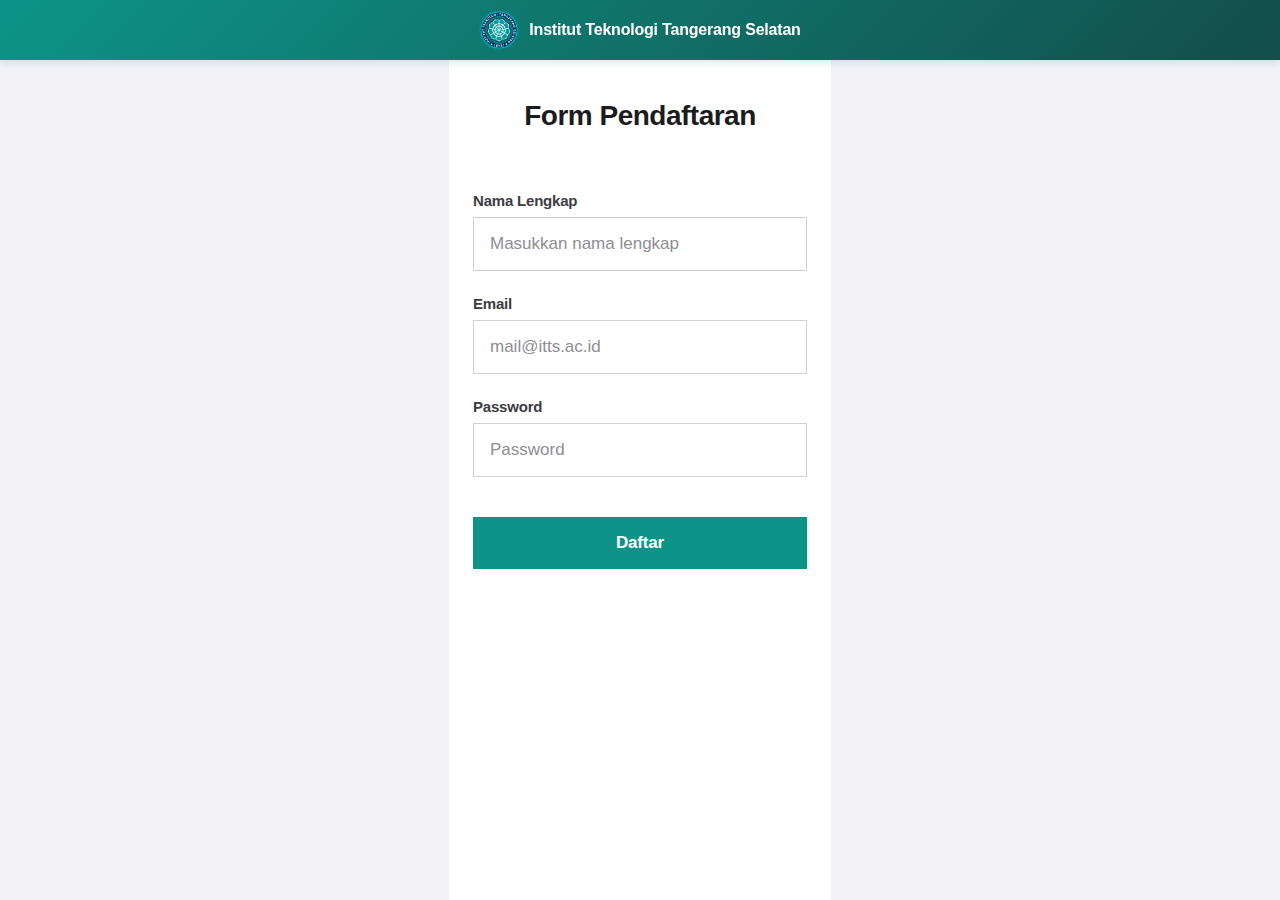
<file: pertemuan-3/index.html>
<!DOCTYPE html>
<html lang="id">
<head>
    <meta charset="UTF-8">
    <meta name="viewport" content="width=device-width, initial-scale=1.0">
    <title>Form Pendaftaran</title>
    <link rel="stylesheet" href="style.css">
</head>
<body>
    <div class="header">
        <div class="container">
            <img src="./Institut_Teknologi_Tangerang_Selatan.png" class="header-logo" alt="" srcset="">
            <div class="header-text">
                Institut Teknologi Tangerang Selatan
            </div>
        </div>
    </div>
    <div class="container">
        <div class="form-wrapper">
            <h2>Form Pendaftaran</h2>
            <form class="registration-form">
                <div class="input-group">
                    <label for="nama">Nama Lengkap</label>
                    <input type="text" id="nama" name="nama" placeholder="Masukkan nama lengkap" required>
                </div>
                
                <div class="input-group">
                    <label for="email">Email</label>
                    <input type="email" id="email" name="email" placeholder="mail@itts.ac.id" required>
                </div>
                
                <div class="input-group">
                    <label for="password">Password</label>
                    <input type="password" id="password" name="password" placeholder="Password" required>
                </div>
                
                <button type="submit" class="submit-btn">Daftar</button>
            </form>
        </div>
    </div>
</body>
</html>
</file>
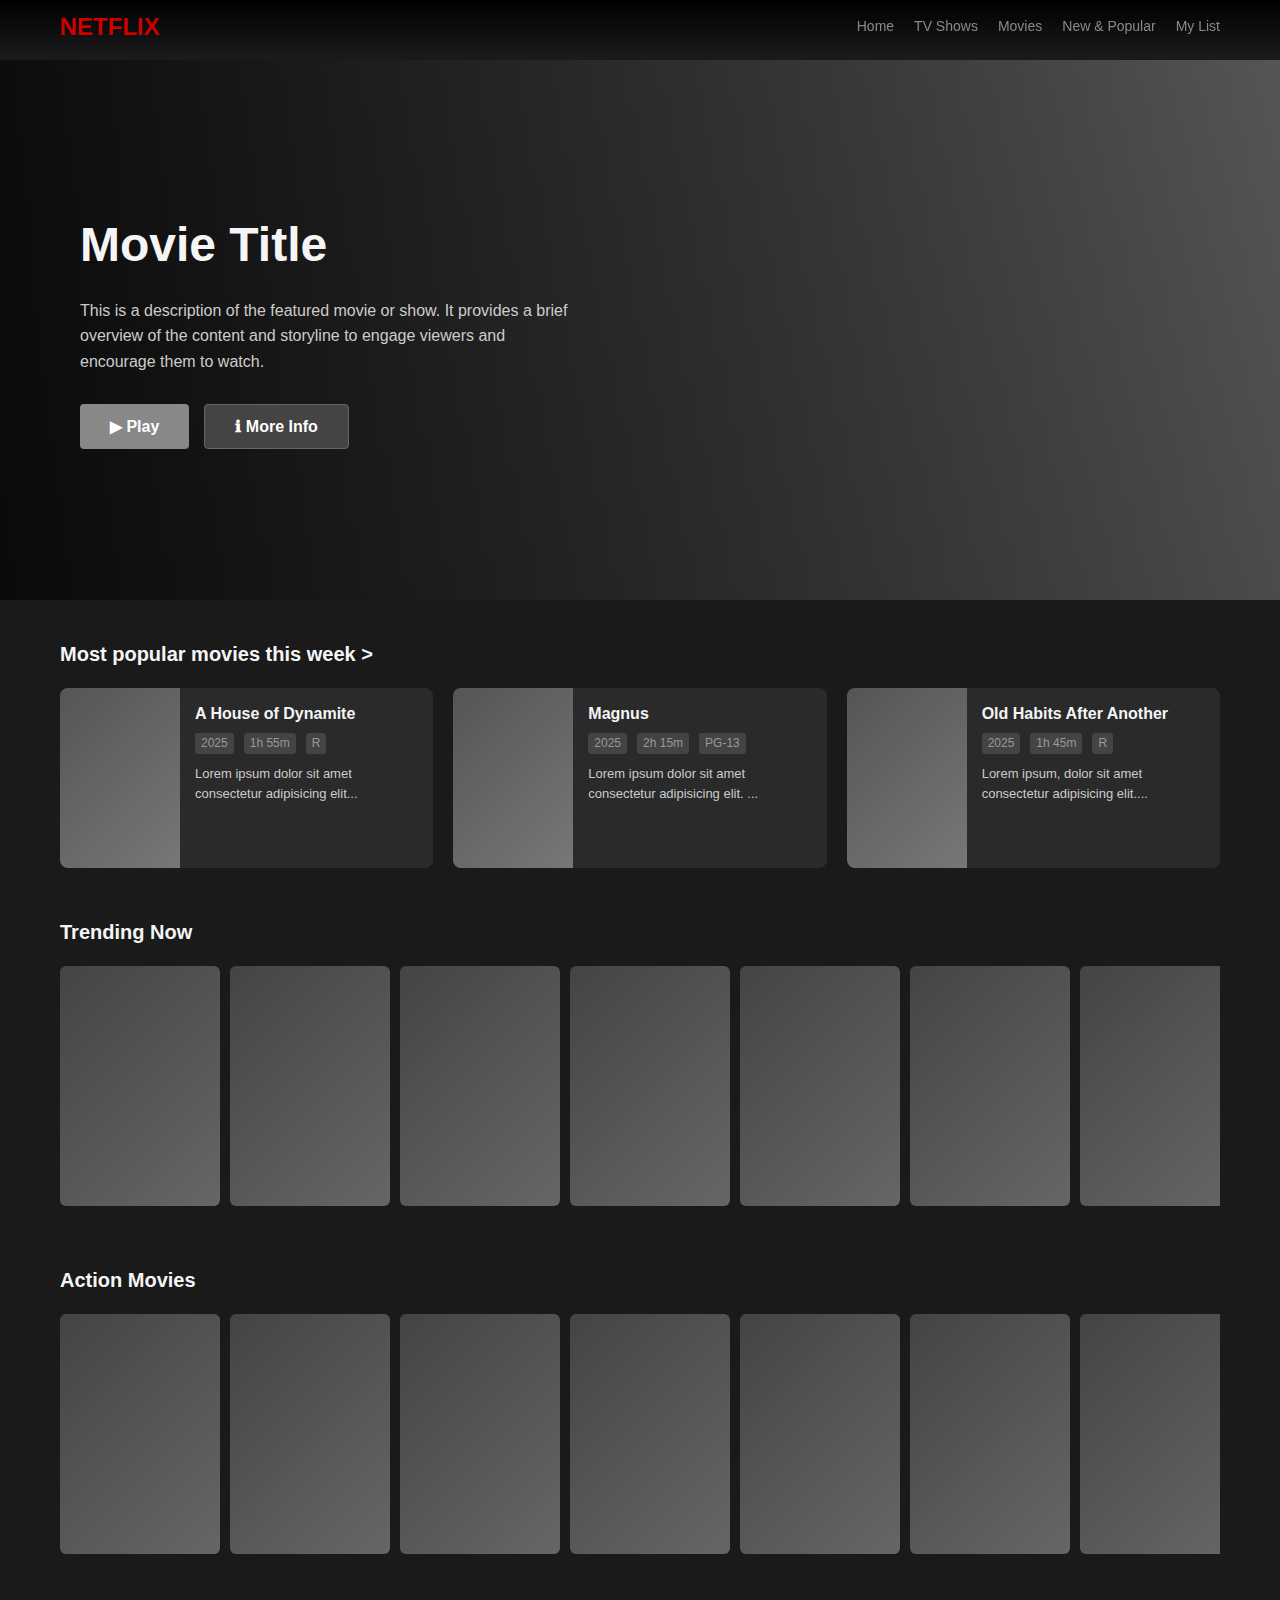
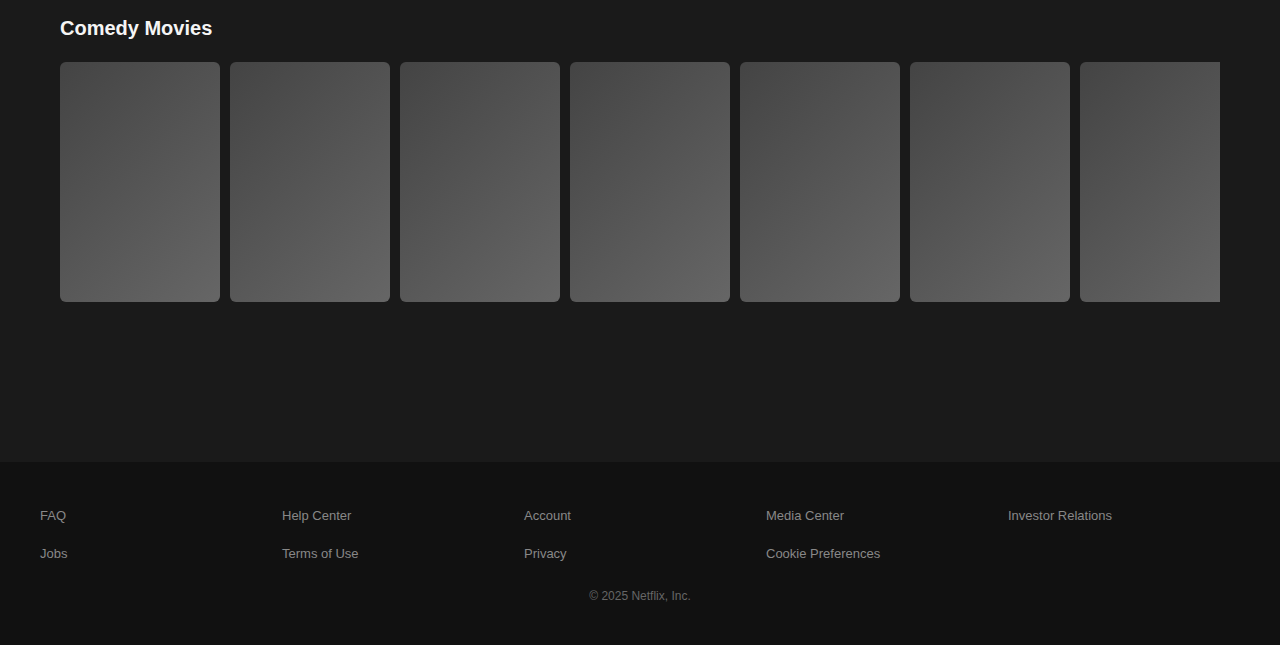
<file: Pertemuan-5/index.html>
<!DOCTYPE html>
<html lang="en">
<head>
    <meta charset="UTF-8">
    <meta name="viewport" content="width=device-width, initial-scale=1.0">
    <title>Netflix Wireframe</title>
    <link rel="stylesheet" href="styles.css">
</head>
<body>
    <!-- Navigation Header -->
    <header class="navbar">
        <div class="nav-container">
            <div class="logo">NETFLIX</div>
            <nav class="nav-menu">
                <a href="#" class="nav-link">Home</a>
                <a href="#" class="nav-link">TV Shows</a>
                <a href="#" class="nav-link">Movies</a>
                <a href="#" class="nav-link">New & Popular</a>
                <a href="#" class="nav-link">My List</a>
            </nav>
        </div>
    </header>

    <!-- Hero Section -->
    <section class="hero">
        <div class="hero-content">
            <h1 class="hero-title">Movie Title</h1>
            <p class="hero-description">
                This is a description of the featured movie or show. 
                It provides a brief overview of the content and storyline 
                to engage viewers and encourage them to watch.
            </p>
            <div class="hero-buttons">
                <button class="btn-primary">▶ Play</button>
                <button class="btn-secondary">ℹ More Info</button>
            </div>
        </div>
    </section>

    <!-- Main Content -->
    <main class="main-content">
        <!-- Most Popular Movies Section -->
        <section class="content-section">
            <h2 class="section-title">Most popular movies this week ></h2>
            <div class="movie-grid">
                <div class="movie-card">
                    <div class="movie-poster"></div>
                    <div class="movie-info">
                        <h3 class="movie-title">A House of Dynamite</h3>
                        <div class="movie-meta">
                            <span class="year">2025</span>
                            <span class="duration">1h 55m</span>
                            <span class="rating">R</span>
                        </div>
                        <p class="movie-description">
                            Lorem ipsum dolor sit amet consectetur adipisicing elit...
                        </p>
                    </div>
                </div>

                <div class="movie-card">
                    <div class="movie-poster"></div>
                    <div class="movie-info">
                        <h3 class="movie-title">Magnus</h3>
                        <div class="movie-meta">
                            <span class="year">2025</span>
                            <span class="duration">2h 15m</span>
                            <span class="rating">PG-13</span>
                        </div>
                        <p class="movie-description">
                            Lorem ipsum dolor sit amet consectetur adipisicing elit. ...
                        </p>
                    </div>
                </div>

                <div class="movie-card">
                    <div class="movie-poster"></div>
                    <div class="movie-info">
                        <h3 class="movie-title">Old Habits After Another</h3>
                        <div class="movie-meta">
                            <span class="year">2025</span>
                            <span class="duration">1h 45m</span>
                            <span class="rating">R</span>
                        </div>
                        <p class="movie-description">
                           Lorem ipsum, dolor sit amet consectetur adipisicing elit....
                        </p>
                    </div>
                </div>
            </div>
        </section>

        <!-- Additional Content Rows -->
        <section class="content-section">
            <h2 class="section-title">Trending Now</h2>
            <div class="movie-row">
                <div class="movie-thumbnail"></div>
                <div class="movie-thumbnail"></div>
                <div class="movie-thumbnail"></div>
                <div class="movie-thumbnail"></div>
                <div class="movie-thumbnail"></div>
                <div class="movie-thumbnail"></div>
                <div class="movie-thumbnail"></div>
            </div>
        </section>

        <section class="content-section">
            <h2 class="section-title">Action Movies</h2>
            <div class="movie-row">
                <div class="movie-thumbnail"></div>
                <div class="movie-thumbnail"></div>
                <div class="movie-thumbnail"></div>
                <div class="movie-thumbnail"></div>
                <div class="movie-thumbnail"></div>
                <div class="movie-thumbnail"></div>
                <div class="movie-thumbnail"></div>
            </div>
        </section>

        <section class="content-section">
            <h2 class="section-title">Comedy Movies</h2>
            <div class="movie-row">
                <div class="movie-thumbnail"></div>
                <div class="movie-thumbnail"></div>
                <div class="movie-thumbnail"></div>
                <div class="movie-thumbnail"></div>
                <div class="movie-thumbnail"></div>
                <div class="movie-thumbnail"></div>
                <div class="movie-thumbnail"></div>
            </div>
        </section>
    </main>

    <!-- Footer -->
    <footer class="footer">
        <div class="footer-content">
            <div class="footer-links">
                <a href="#">FAQ</a>
                <a href="#">Help Center</a>
                <a href="#">Account</a>
                <a href="#">Media Center</a>
                <a href="#">Investor Relations</a>
                <a href="#">Jobs</a>
                <a href="#">Terms of Use</a>
                <a href="#">Privacy</a>
                <a href="#">Cookie Preferences</a>
            </div>
            <p class="footer-copyright">© 2025 Netflix, Inc.</p>
        </div>
    </footer>
</body>
</html>
</file>
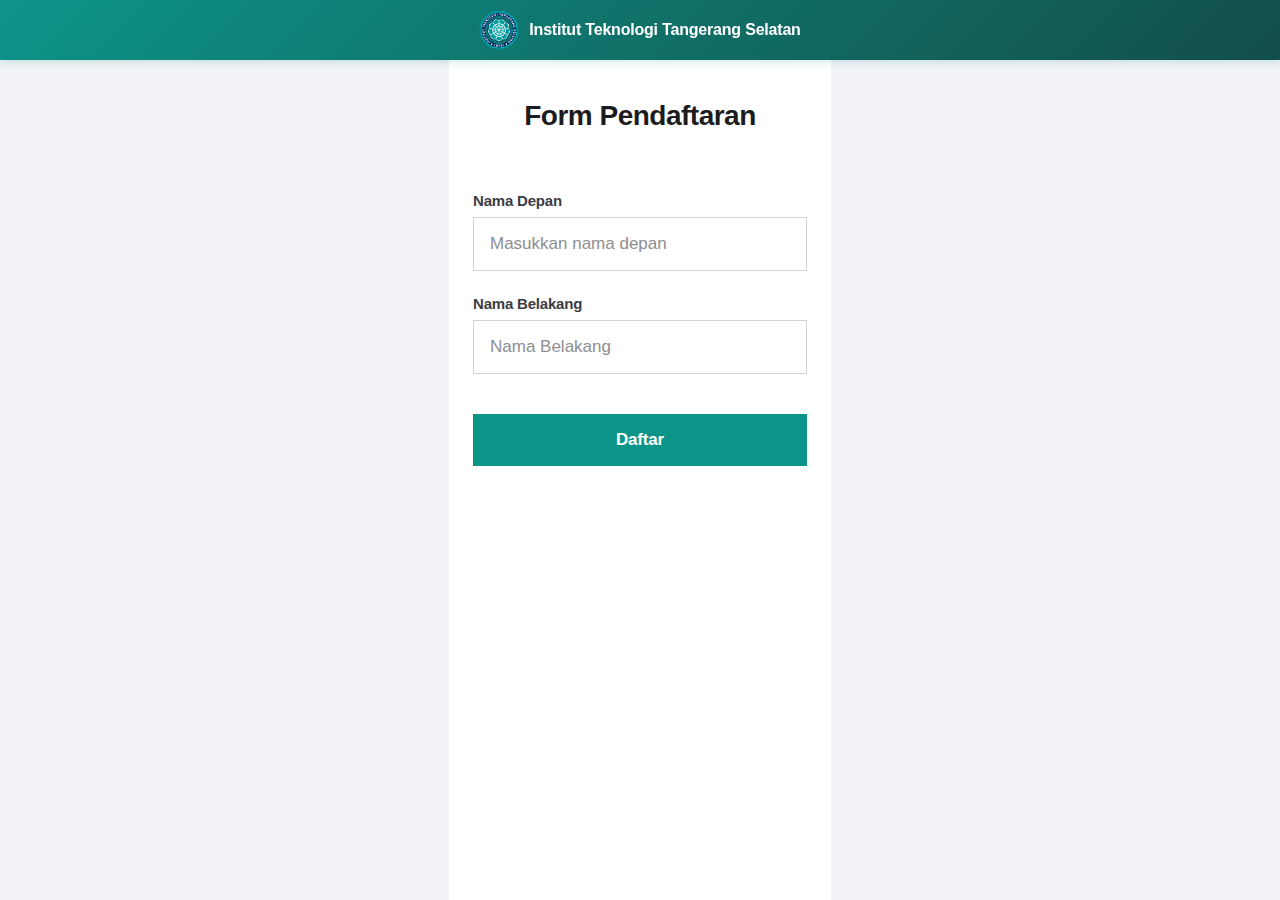
<file: Pertemuan-4/latihan.4.1/index.html>
<!DOCTYPE html>
<html lang="id">
<head>
    <meta charset="UTF-8">
    <meta name="viewport" content="width=device-width, initial-scale=1.0">
    <title>Form Pendaftaran</title>
    <link rel="stylesheet" href="style.css">
</head>
<body>
    <div class="header">
        <div class="container">
            <img src="./Institut_Teknologi_Tangerang_Selatan.png" class="header-logo" alt="" srcset="">
            <div class="header-text">
                Institut Teknologi Tangerang Selatan
            </div>
        </div>
    </div>
    <div class="container">
        <div class="form-wrapper">
            <h2>Form Pendaftaran</h2>
            <form class="registration-form" id="formRegistrasi" >
                <div class="input-group">
                    <label for="nama">Nama Depan</label>
                    <input type="text" id="firtsname" name="firtsname" placeholder="Masukkan nama depan" required>
                </div>
                
                <div class="input-group">
                    <label for="lastname">Nama Belakang</label>
                    <input type="text" id="lastname" name="lastname" placeholder="Nama Belakang" required>
                </div>                
                <button type="submit" class="submit-btn">Daftar</button>
            </form>
        </div>
    </div>
    <script src="./script.js" ></script>
</body>
</html>
</file>
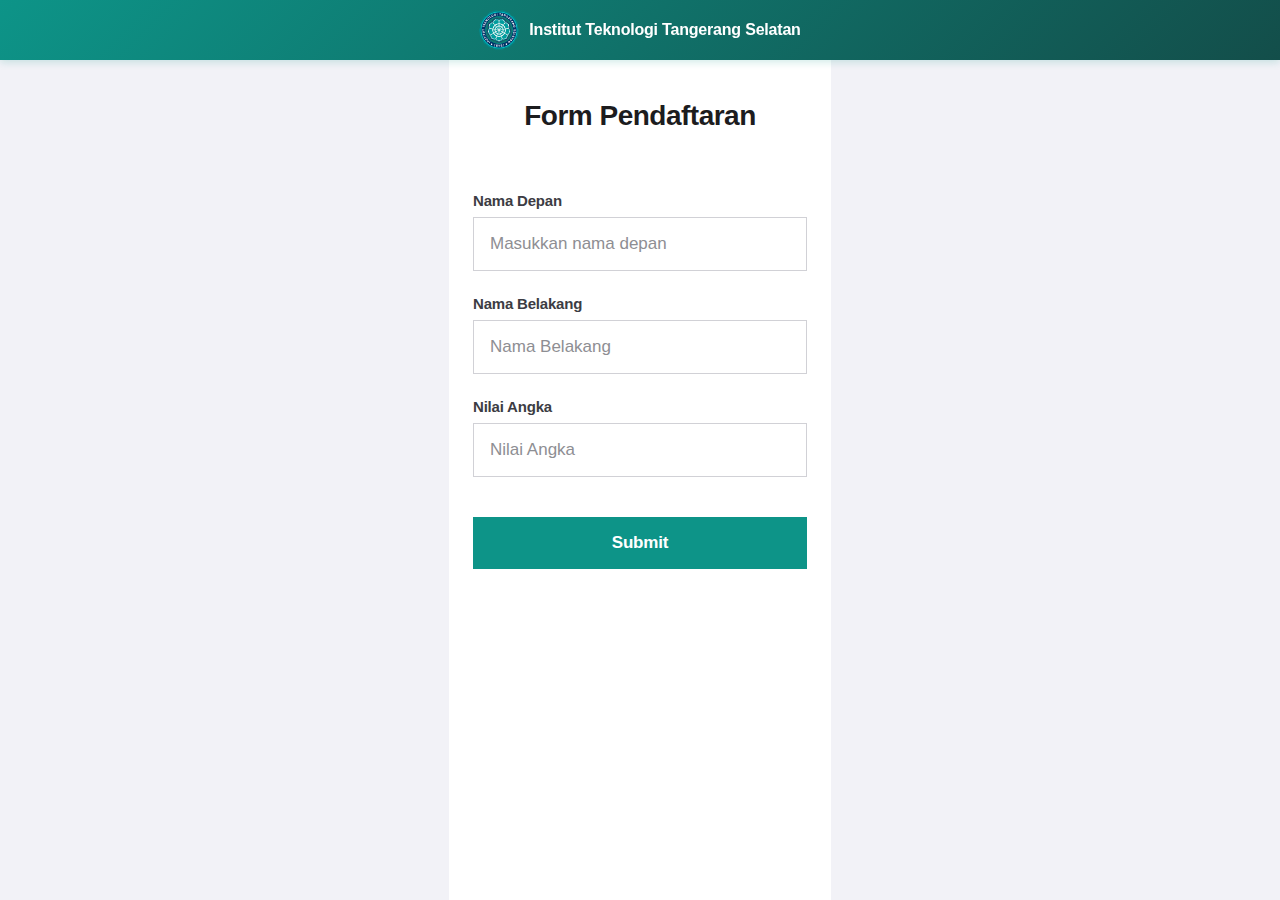
<file: Pertemuan-4/latihan.4.2/index.html>
<!DOCTYPE html>
<html lang="id">
<head>
    <meta charset="UTF-8">
    <meta name="viewport" content="width=device-width, initial-scale=1.0">
    <title>Form Pendaftaran</title>
    <link rel="stylesheet" href="style.css">
</head>
<body>
    <div class="header">
        <div class="container">
            <img src="./Institut_Teknologi_Tangerang_Selatan.png" class="header-logo" alt="" srcset="">
            <div class="header-text">
                Institut Teknologi Tangerang Selatan
            </div>
        </div>
    </div>
    <div class="container">
        <div class="form-wrapper">
            <h2>Form Pendaftaran</h2>
            <form class="registration-form" id="formRegistrasiNilai" >
                <div class="input-group">
                    <label for="nama">Nama Depan</label>
                    <input type="text" id="firtsname" name="firtsname" placeholder="Masukkan nama depan" required>
                </div>
                <div class="input-group">
                    <label for="lastname">Nama Belakang</label>
                    <input type="text" id="lastname" name="lastname" placeholder="Nama Belakang" required>
                </div>     
                <div class="input-group">
                    <label for="nilaiangka">Nilai Angka</label>
                    <input type="number" max="1000" id="nilaiangka" name="nilaiangka" placeholder="Nilai Angka" required>
                </div>               
                <button type="submit" class="submit-btn">Submit</button>
            </form>
        </div>
    </div>
    <script src="./script.js" ></script>
</body>
</html>
</file>
<file: pertemuan-3/style.css>
:root {
    --header-height: 60px;
    --primary-color: #0d9488;
    --primary-hover: #0f766e;
    --primary-light: rgba(13, 148, 136, 0.1);
    --secondary-color: #134e4a;
    --accent-color: #5eead4;
    --backhround-color: white;
}

* {
    margin: 0;
    padding: 0;
    box-sizing: border-box;
}

body {
    font-family: -apple-system, BlinkMacSystemFont, 'Segoe UI', 'Roboto', 'Helvetica Neue', Arial, sans-serif;
    background-color: #f2f2f7;
    min-height: 100vh;
    display: flex;
    align-items: center;
    justify-content: center;
    padding: 0;
    overflow-x: hidden;
}

.header {
    text-align: center;
    background: linear-gradient(135deg, var(--primary-color) 0%, var(--secondary-color) 100%);
    box-shadow: 0 2px 8px rgba(13, 148, 136, 0.2);
    width: 100%;
    position: fixed;
    top: 0;
    left: 0;
    height: var(--header-height);
    z-index: 1000;
    padding: 10px;
    align-items: center;
    display: flex;
    justify-content: center;
}

.header-logo {
    height: 40px;
    margin-right: 10px;
}

.header-text {
    color: white;
    font-weight: 600;
    font-size: 16px;
    letter-spacing: -0.2px;
}


.container {
    width: 100%;
    max-width: 414px; 
    margin: 0 auto;
    display: flex;
    align-items: center;
    justify-content: center;
}

.form-wrapper {
    padding-top: calc(var( --header-height)+ 5rem);
    width: calc(100% - 32px);
    height: 100vh ;
    padding: 40px 24px;
    background-color: var(--backhround-color);
}


h2 {
    text-align: center;
    color: #1c1c1e;
    margin-bottom: 32px;
    margin-top: var(--header-height);
    font-size: 28px;
    font-weight: 700;
    letter-spacing: -0.5px;
}


.registration-form {
    width: 100%;
    margin-top: var(--header-height);
}


.input-group {
    margin-bottom: 24px;
}


label {
    display: block;
    margin-bottom: 8px;
    color: #3c3c43;
    font-weight: 600;
    font-size: 15px;
    letter-spacing: -0.2px;
}


input[type="text"],
input[type="email"],
input[type="password"] {
    width: 100%;
    padding: 16px 16px;
    border: 1.5px solid #d1d1d6;
    font-size: 17px;
    background-color: #ffffff;
    color: #1c1c1e;
    transition: all 0.2s ease;
    -webkit-appearance: none;
    appearance: none;
}

/* Input focus effect - iOS style */
input[type="text"]:focus,
input[type="email"]:focus,
input[type="password"]:focus {
    outline: none;
    border-color: var(--primary-color);
    background-color: #ffffff;
    box-shadow: 0 0 0 4px var(--primary-light);
}


input::placeholder {
    color: #8e8e93;
    font-size: 17px;
}


.submit-btn {
    width: 100%;
    padding: 16px;
    background: var(--primary-color);
    color: white;
    border: none;
    font-size: 17px;
    font-weight: 600;
    cursor: pointer;
    transition: all 0.2s ease;
    margin-top: 16px;
    letter-spacing: -0.2px;
}


.submit-btn:active {
    background: var(--primary-hover);
    transform: scale(0.98);
}

.submit-btn:hover {
    background: var(--primary-hover);
}


@media (max-width: 480px) {
    .container {
        max-width: 100%;
    }
    
    .form-wrapper {
        margin: 0;
        width: 100%;
        min-height: 100vh;
        display: flex;
        flex-direction: column;
        justify-content: center;
        padding: 32px 24px;
    }
    
    h2 {
        font-size: 32px;
    }
    
    input[type="text"],
    input[type="email"],
    input[type="password"] {
        padding: 18px 16px;
        font-size: 18px;
    }
    
    input::placeholder {
        font-size: 18px;
    }
    
    .submit-btn {
        padding: 18px;
        font-size: 18px;
        margin-top: 24px;
    }
    
    .input-group {
        margin-bottom: 28px;
    }
    
    label {
        font-size: 16px;
        margin-bottom: 10px;
    }
}


@media (max-width: 375px) {
    .container {
        max-width: 100%;
    }
    
    .form-wrapper {
        padding: 28px 20px;
    }
    
    h2 {
        font-size: 30px;
    }
}
</file>
<file: Pertemuan-5/styles.css>
* {
    margin: 0;
    padding: 0;
    box-sizing: border-box;
}

body {
    font-family: Arial, sans-serif;
    background-color: #1a1a1a;
    color: #e5e5e5;
    line-height: 1.4;
}

/* Navigation Header */
.navbar {
    position: fixed;
    top: 0;
    width: 100%;
    background: linear-gradient(180deg, #000000 0%, transparent 100%);
    z-index: 1000;
    padding: 10px 0;
}

.nav-container {
    display: flex;
    justify-content: space-between;
    align-items: center;
    max-width: 1200px;
    margin: 0 auto;
    padding: 0 20px;
}

.logo {
    font-size: 24px;
    font-weight: bold;
    color: #ce0000;
}

.nav-menu {
    display: flex;
    gap: 20px;
}

.nav-link {
    color: #888888;
    text-decoration: none;
    font-size: 14px;
    transition: color 0.3s;
}

.nav-link:hover {
    color: #cccccc;
}

.nav-right {
    display: flex;
    align-items: center;
    gap: 15px;
}

/* Hero Section */
.hero {
    height: 60vh;
    background: linear-gradient(45deg, #333333, #555555);
    display: flex;
    align-items: center;
    padding: 0 20px;
    margin-top: 60px;
    position: relative;
}

.hero::before {
    content: '';
    position: absolute;
    top: 0;
    left: 0;
    right: 0;
    bottom: 0;
    background: linear-gradient(to right, rgba(0,0,0,0.8), transparent);
}

.hero-content {
    max-width: 500px;
    z-index: 1;
    margin-left: 60px;
}

.hero-title {
    font-size: 48px;
    font-weight: bold;
    margin-bottom: 20px;
    color: #f5f5f5;
}

.hero-description {
    font-size: 16px;
    margin-bottom: 30px;
    line-height: 1.6;
    color: #cccccc;
}

.hero-buttons {
    display: flex;
    gap: 15px;
}

.btn-primary,
.btn-secondary {
    padding: 12px 30px;
    border: none;
    border-radius: 4px;
    font-size: 16px;
    font-weight: bold;
    cursor: pointer;
    transition: all 0.3s;
}

.btn-primary {
    background-color: #888888;
    color: #ffffff;
}

.btn-primary:hover {
    background-color: #999999;
}

.btn-secondary {
    background-color: #444444;
    color: #ffffff;
    border: 1px solid #666666;
}

.btn-secondary:hover {
    background-color: #555555;
}

/* Main Content */
.main-content {
    padding: 40px 20px;
    max-width: 1200px;
    margin: 0 auto;
}

.content-section {
    margin-bottom: 50px;
}

.section-title {
    font-size: 20px;
    margin-bottom: 20px;
    color: #f5f5f5;
    font-weight: bold;
}

/* Movie Grid (Featured Section) */
.movie-grid {
    display: grid;
    grid-template-columns: repeat(auto-fit, minmax(350px, 1fr));
    gap: 20px;
    margin-bottom: 40px;
}

.movie-card {
    display: flex;
    background-color: #2a2a2a;
    border-radius: 8px;
    overflow: hidden;
    transition: transform 0.3s;
}

.movie-card:hover {
    transform: scale(1.02);
}

.movie-poster {
    width: 120px;
    height: 180px;
    background: linear-gradient(135deg, #555555, #777777);
    flex-shrink: 0;
}

.movie-info {
    padding: 15px;
    flex: 1;
}

.movie-title {
    font-size: 16px;
    font-weight: bold;
    margin-bottom: 8px;
    color: #f5f5f5;
}

.movie-meta {
    display: flex;
    gap: 10px;
    margin-bottom: 10px;
    font-size: 12px;
    color: #999999;
}

.movie-meta span {
    background-color: #444444;
    padding: 2px 6px;
    border-radius: 3px;
}

.movie-description {
    font-size: 13px;
    line-height: 1.5;
    color: #cccccc;
}

/* Movie Row (Horizontal Scrolling) */
.movie-row {
    display: flex;
    gap: 10px;
    overflow-x: auto;
    padding-bottom: 10px;
}

.movie-row::-webkit-scrollbar {
    height: 6px;
}

.movie-row::-webkit-scrollbar-track {
    background: #333333;
}

.movie-row::-webkit-scrollbar-thumb {
    background: #666666;
    border-radius: 3px;
}

.movie-thumbnail {
    min-width: 160px;
    height: 240px;
    background: linear-gradient(135deg, #444444, #666666);
    border-radius: 6px;
    transition: transform 0.3s;
    cursor: pointer;
}

.movie-thumbnail:hover {
    transform: scale(1.05);
}

/* Footer */
.footer {
    background-color: #111111;
    padding: 40px 20px;
    margin-top: 60px;
}

.footer-content {
    max-width: 1200px;
    margin: 0 auto;
}

.footer-links {
    display: grid;
    grid-template-columns: repeat(auto-fit, minmax(200px, 1fr));
    gap: 10px;
    margin-bottom: 20px;
}

.footer-links a {
    color: #888888;
    text-decoration: none;
    font-size: 13px;
    padding: 5px 0;
}

.footer-links a:hover {
    color: #cccccc;
}

.footer-copyright {
    color: #666666;
    font-size: 12px;
    text-align: center;
    margin-top: 20px;
}

/* Responsive Design */
@media (max-width: 768px) {
    .nav-menu {
        display: none;
    }
    
    .hero-title {
        font-size: 32px;
    }
    
    .hero-content {
        margin-left: 20px;
    }
    
    .movie-grid {
        grid-template-columns: 1fr;
    }
    
    .movie-card {
        flex-direction: column;
    }
    
    .movie-poster {
        width: 100%;
        height: 200px;
    }
}

@media (max-width: 480px) {
    .hero {
        height: 50vh;
    }
    
    .hero-title {
        font-size: 24px;
    }
    
    .hero-buttons {
        flex-direction: column;
        gap: 10px;
    }
    
    .btn-primary,
    .btn-secondary {
        width: 100%;
    }
}
</file>
<file: Pertemuan-4/latihan.4.1/style.css>
:root {
    --header-height: 60px;
    --primary-color: #0d9488;
    --primary-hover: #0f766e;
    --primary-light: rgba(13, 148, 136, 0.1);
    --secondary-color: #134e4a;
    --accent-color: #5eead4;
    --backhround-color: white;
}

* {
    margin: 0;
    padding: 0;
    box-sizing: border-box;
}

body {
    font-family: -apple-system, BlinkMacSystemFont, 'Segoe UI', 'Roboto', 'Helvetica Neue', Arial, sans-serif;
    background-color: #f2f2f7;
    min-height: 100vh;
    display: flex;
    align-items: center;
    justify-content: center;
    padding: 0;
    overflow-x: hidden;
}

.header {
    text-align: center;
    background: linear-gradient(135deg, var(--primary-color) 0%, var(--secondary-color) 100%);
    box-shadow: 0 2px 8px rgba(13, 148, 136, 0.2);
    width: 100%;
    position: fixed;
    top: 0;
    left: 0;
    height: var(--header-height);
    z-index: 1000;
    padding: 10px;
    align-items: center;
    display: flex;
    justify-content: center;
}

.header-logo {
    height: 40px;
    margin-right: 10px;
}

.header-text {
    color: white;
    font-weight: 600;
    font-size: 16px;
    letter-spacing: -0.2px;
}


.container {
    width: 100%;
    max-width: 414px; 
    margin: 0 auto;
    display: flex;
    align-items: center;
    justify-content: center;
}

.form-wrapper {
    padding-top: calc(var( --header-height)+ 5rem);
    width: calc(100% - 32px);
    height: 100vh ;
    padding: 40px 24px;
    background-color: var(--backhround-color);
}


h2 {
    text-align: center;
    color: #1c1c1e;
    margin-bottom: 32px;
    margin-top: var(--header-height);
    font-size: 28px;
    font-weight: 700;
    letter-spacing: -0.5px;
}


.registration-form {
    width: 100%;
    margin-top: var(--header-height);
}


.input-group {
    margin-bottom: 24px;
}


label {
    display: block;
    margin-bottom: 8px;
    color: #3c3c43;
    font-weight: 600;
    font-size: 15px;
    letter-spacing: -0.2px;
}


input[type="text"],
input[type="email"],
input[type="password"] {
    width: 100%;
    padding: 16px 16px;
    border: 1.5px solid #d1d1d6;
    font-size: 17px;
    background-color: #ffffff;
    color: #1c1c1e;
    transition: all 0.2s ease;
    -webkit-appearance: none;
    appearance: none;
}

input[type="text"]:focus,
input[type="email"]:focus,
input[type="password"]:focus {
    outline: none;
    border-color: var(--primary-color);
    background-color: #ffffff;
    box-shadow: 0 0 0 4px var(--primary-light);
}


input::placeholder {
    color: #8e8e93;
    font-size: 17px;
}


.submit-btn {
    width: 100%;
    padding: 16px;
    background: var(--primary-color);
    color: white;
    border: none;
    font-size: 17px;
    font-weight: 600;
    cursor: pointer;
    transition: all 0.2s ease;
    margin-top: 16px;
    letter-spacing: -0.2px;
}


.submit-btn:active {
    background: var(--primary-hover);
    transform: scale(0.98);
}

.submit-btn:hover {
    background: var(--primary-hover);
}


@media (max-width: 480px) {
    .container {
        max-width: 100%;
    }
    
    .form-wrapper {
        margin: 0;
        width: 100%;
        min-height: 100vh;
        display: flex;
        flex-direction: column;
        justify-content: center;
        padding: 32px 24px;
    }
    
    h2 {
        font-size: 32px;
    }
    
    input[type="text"],
    input[type="email"],
    input[type="password"] {
        padding: 18px 16px;
        font-size: 18px;
    }
    
    input::placeholder {
        font-size: 18px;
    }
    
    .submit-btn {
        padding: 18px;
        font-size: 18px;
        margin-top: 24px;
    }
    
    .input-group {
        margin-bottom: 28px;
    }
    
    label {
        font-size: 16px;
        margin-bottom: 10px;
    }
}


@media (max-width: 375px) {
    .container {
        max-width: 100%;
    }
    
    .form-wrapper {
        padding: 28px 20px;
    }
    
    h2 {
        font-size: 30px;
    }
}
</file>
<file: Pertemuan-4/latihan.4.2/style.css>
:root {
    --header-height: 60px;
    --primary-color: #0d9488;
    --primary-hover: #0f766e;
    --primary-light: rgba(13, 148, 136, 0.1);
    --secondary-color: #134e4a;
    --accent-color: #5eead4;
    --backhround-color: white;
}

* {
    margin: 0;
    padding: 0;
    box-sizing: border-box;
}

body {
    font-family: -apple-system, BlinkMacSystemFont, 'Segoe UI', 'Roboto', 'Helvetica Neue', Arial, sans-serif;
    background-color: #f2f2f7;
    min-height: 100vh;
    display: flex;
    align-items: center;
    justify-content: center;
    padding: 0;
    overflow-x: hidden;
}

.header {
    text-align: center;
    background: linear-gradient(135deg, var(--primary-color) 0%, var(--secondary-color) 100%);
    box-shadow: 0 2px 8px rgba(13, 148, 136, 0.2);
    width: 100%;
    position: fixed;
    top: 0;
    left: 0;
    height: var(--header-height);
    z-index: 1000;
    padding: 10px;
    align-items: center;
    display: flex;
    justify-content: center;
}

.header-logo {
    height: 40px;
    margin-right: 10px;
}

.header-text {
    color: white;
    font-weight: 600;
    font-size: 16px;
    letter-spacing: -0.2px;
}


.container {
    width: 100%;
    max-width: 414px; 
    margin: 0 auto;
    display: flex;
    align-items: center;
    justify-content: center;
}

.form-wrapper {
    padding-top: calc(var( --header-height)+ 5rem);
    width: calc(100% - 32px);
    height: 100vh ;
    padding: 40px 24px;
    background-color: var(--backhround-color);
}


h2 {
    text-align: center;
    color: #1c1c1e;
    margin-bottom: 32px;
    margin-top: var(--header-height);
    font-size: 28px;
    font-weight: 700;
    letter-spacing: -0.5px;
}


.registration-form {
    width: 100%;
    margin-top: var(--header-height);
}


.input-group {
    margin-bottom: 24px;
}


label {
    display: block;
    margin-bottom: 8px;
    color: #3c3c43;
    font-weight: 600;
    font-size: 15px;
    letter-spacing: -0.2px;
}


input[type="text"],
input[type="email"],
input[type="number"],
input[type="password"] {
    width: 100%;
    padding: 16px 16px;
    border: 1.5px solid #d1d1d6;
    font-size: 17px;
    background-color: #ffffff;
    color: #1c1c1e;
    transition: all 0.2s ease;
    -webkit-appearance: none;
    appearance: none;
}

input[type="text"]:focus,
input[type="email"]:focus,
input[type="number"]:focus,
input[type="password"]:focus {
    outline: none;
    border-color: var(--primary-color);
    background-color: #ffffff;
    box-shadow: 0 0 0 4px var(--primary-light);
}


input::placeholder {
    color: #8e8e93;
    font-size: 17px;
}


.submit-btn {
    width: 100%;
    padding: 16px;
    background: var(--primary-color);
    color: white;
    border: none;
    font-size: 17px;
    font-weight: 600;
    cursor: pointer;
    transition: all 0.2s ease;
    margin-top: 16px;
    letter-spacing: -0.2px;
}


.submit-btn:active {
    background: var(--primary-hover);
    transform: scale(0.98);
}

.submit-btn:hover {
    background: var(--primary-hover);
}


@media (max-width: 480px) {
    .container {
        max-width: 100%;
    }
    
    .form-wrapper {
        margin: 0;
        width: 100%;
        min-height: 100vh;
        display: flex;
        flex-direction: column;
        justify-content: center;
        padding: 32px 24px;
    }
    
    h2 {
        font-size: 32px;
    }
    
    input[type="text"],
    input[type="email"],
    input[type="password"] {
        padding: 18px 16px;
        font-size: 18px;
    }
    
    input::placeholder {
        font-size: 18px;
    }
    
    .submit-btn {
        padding: 18px;
        font-size: 18px;
        margin-top: 24px;
    }
    
    .input-group {
        margin-bottom: 28px;
    }
    
    label {
        font-size: 16px;
        margin-bottom: 10px;
    }
}


@media (max-width: 375px) {
    .container {
        max-width: 100%;
    }
    
    .form-wrapper {
        padding: 28px 20px;
    }
    
    h2 {
        font-size: 30px;
    }
}
</file>
